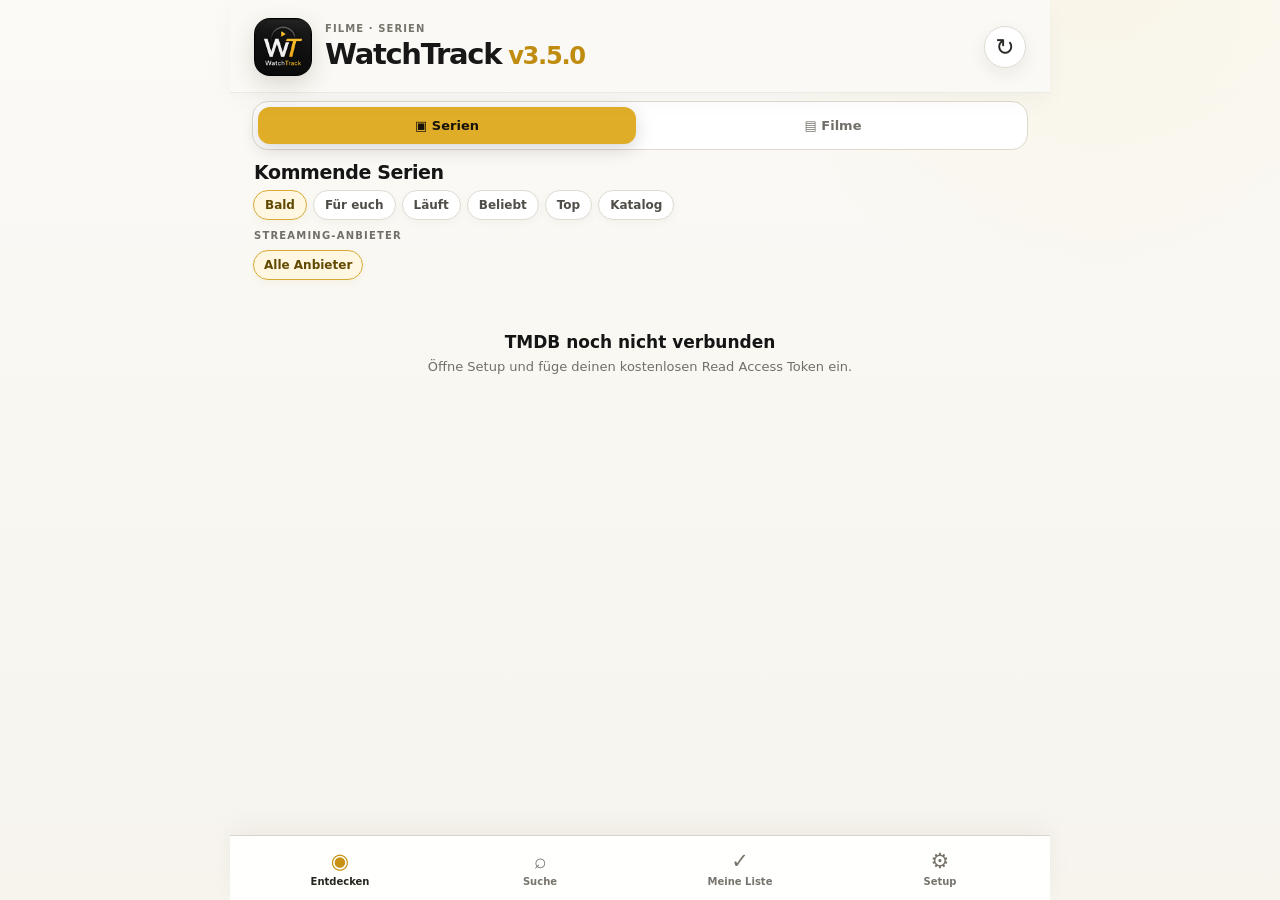
<file: index.html>
<!doctype html>
<html lang="de">
<head>
  <meta charset="utf-8" /><meta name="viewport" content="width=device-width, initial-scale=1, maximum-scale=1, user-scalable=no, viewport-fit=cover" /><meta name="theme-color" content="#090909" /><meta name="apple-mobile-web-app-capable" content="yes" /><meta name="apple-mobile-web-app-status-bar-style" content="black-translucent" /><meta name="apple-mobile-web-app-title" content="WatchTrack" /><meta name="format-detection" content="no" /><title>WatchTrack v3.5.0</title>
  <link rel="manifest" href="manifest.webmanifest?v=350-20260928" /><link rel="apple-touch-icon" href="icons/icon-180.png" /><link rel="stylesheet" href="styles.css" /><link rel="stylesheet" href="features.css" /><link rel="stylesheet" href="custom.css" /><link rel="stylesheet" href="v24.css" /><link rel="stylesheet" href="sync.css" /><link rel="stylesheet" href="notifications.css" /><link rel="stylesheet" href="next-up.css" /><link rel="stylesheet" href="preference.css" /><link rel="stylesheet" href="theme-logo.css" /><link rel="stylesheet" href="theme-mode.css?v=350-20260928" /><link rel="stylesheet" href="recommendation-feedback.css" /><link rel="stylesheet" href="dashboard-v34.css?v=350-20260928" />
  <script>try{const m=localStorage.getItem('wt_theme_mode')||'system';const d=m==='system'?matchMedia('(prefers-color-scheme: dark)').matches:m==='dark';document.documentElement.dataset.theme=d?'dark':'light';document.documentElement.dataset.themeMode=m;}catch{}</script>
<style id="wt-tidy-3414">
/* quieter, more compact main UI */
.section-head{margin-top:12px;margin-bottom:9px}.section-head h2,.settings-card h2{font-size:20px}
.chip-row{padding-bottom:10px}.chip{padding:7px 10px}
.settings-card{margin-bottom:10px}
.library-stats{margin-bottom:10px}
#view-discover>.media-switch{margin-bottom:8px}
.sport-hero{margin-bottom:10px}
.sport-tabs{margin-bottom:10px}
.sport-list{gap:8px}
</style><style id="wt-discover-tidy-3417">
/* v3.5.0: Entdecken ruhiger und kompakter */
#view-discover{padding-top:4px}
#view-discover .discover-head{margin:8px 2px 7px}
#view-discover .discover-head p{display:none}
#view-discover .discover-head h2{font-size:19px;margin:0}
#view-discover #categoryChips{gap:6px;padding:0 1px 10px}
#view-discover #categoryChips .chip{padding:7px 11px;font-size:12px}
#view-discover .card-grid{gap:9px}
#view-discover .load-more{margin-top:10px}
.wt-section-switch{margin-bottom:11px}
</style></head><body><div class="app-shell"><header class="topbar"><div><div class="eyebrow">FILME · SERIEN</div><h1>WatchTrack <small class="version-tag">v3.5.0</small></h1></div><button id="refreshBtn" class="icon-btn" aria-label="Aktualisieren">↻</button></header><main id="main">
<section id="view-discover" class="view active"><div class="segmented media-switch" role="tablist"><button class="seg" data-discover-type="movie">Filme</button><button class="seg active" data-discover-type="tv">Serien</button></div><div class="section-head discover-head"><div><h2 id="discoverTitle">Kommende Serien</h2><p id="discoverHint">Neue Serien mit angekündigtem Start · Region Deutschland</p></div></div><div id="categoryChips" class="chip-row"></div><div id="discoverContent" class="card-grid"></div><button id="loadMoreBtn" class="secondary load-more" hidden>Mehr laden</button></section>
<section id="view-search" class="view"><div class="search-wrap"><input id="searchInput" type="search" placeholder="Film oder Serie suchen …" autocomplete="off" enterkeyhint="search" /><button id="searchBtn" class="primary small">Suchen</button></div><div class="section-head compact-head"><div><h2>Gesamten Katalog durchsuchen</h2><p>Filme und Serien aus der TMDB-Datenbank.</p></div></div><div id="searchResults" class="card-grid"></div><button id="searchMoreBtn" class="secondary load-more" hidden>Mehr Treffer</button></section>
<section id="view-library" class="view"><div class="library-stats"><div class="stat"><strong id="statWatching">0</strong><span>Schaue ich</span></div><div class="stat"><strong id="statCompleted">0</strong><span>Gesehen</span></div><div class="stat"><strong id="statWatchlist">0</strong><span>Will ich sehen</span></div></div><div class="segmented"><button class="seg active" data-libfilter="all">Alle</button><button class="seg" data-libfilter="watching">Schaue ich</button><button class="seg" data-libfilter="completed">Gesehen</button><button class="seg" data-libfilter="watchlist">Will ich sehen</button></div><div id="libraryContent" class="library-list"></div></section>
<section id="view-settings" class="view"><div class="settings-card connection-card"><div class="settings-title-row"><div><h2>TMDB verbinden</h2><p>Damit WatchTrack aktuelle Filme, Serien, Staffeln und Folgen abrufen kann.</p></div><span id="connectionDot" class="connection-dot"></span></div><label for="tokenInput">API Read Access Token</label><textarea id="tokenInput" rows="3" spellcheck="false" autocapitalize="off" autocomplete="off"></textarea><div class="row gap wrap"><button id="saveTokenBtn" class="primary">Speichern & testen</button><button id="clearTokenBtn" class="secondary">Entfernen</button></div><div id="tokenStatus" class="status"></div><a class="text-link" href="https://www.themoviedb.org/settings/api" target="_blank" rel="noreferrer">TMDB API-Einstellungen öffnen ↗</a></div><div class="settings-card"><h2>Region & Sprache</h2><label for="regionSelect">Region</label><select id="regionSelect"><option value="DE">Deutschland</option><option value="AT">Österreich</option><option value="CH">Schweiz</option></select>
</div><div class="settings-card"><h2>Lokale Daten</h2><div class="row gap wrap settings-actions"><button id="exportBtn" class="secondary">Backup exportieren</button><label class="secondary file-label">Backup importieren<input id="importInput" type="file" accept="application/json" hidden /></label><button id="resetBtn" class="danger">Watch-Daten löschen</button></div></div><div class="settings-card"><h2>Datenschutz & Quelle</h2><p>Gemeinsame Watch-Daten werden bei aktivierter Synchronisierung in eurer D1-Datenbank gespeichert und automatisch gesichert.</p><p class="tmdb-note">This product uses the TMDB API but is not endorsed or certified by TMDB.</p></div></section>
</main><nav class="bottom-nav"><button class="nav-btn active" data-view="discover"><span>◉</span><small>Entdecken</small></button><button class="nav-btn" data-view="search"><span>⌕</span><small>Suche</small></button><button class="nav-btn" data-view="library"><span>✓</span><small>Meine Liste</small></button><button class="nav-btn" data-view="settings"><span>⚙</span><small>Setup</small></button></nav></div><dialog id="detailDialog"><div id="detailContent"></div><button id="closeDialogBtn" class="dialog-close">×</button></dialog><div id="toast" class="toast" role="status"></div>
<script src="app.js"></script><script src="features.js"></script><script src="custom.js"></script><script src="v24.js"></script><script src="sync.js"></script><script src="series-first.js"></script><script src="stable-progress.js"></script><script src="notifications.js"></script><script src="next-up.js"></script><script src="recommendations.js"></script><script src="upcoming-library.js"></script><script src="v3.js"></script><script src="theme-mode.js?v=350-20260928"></script><script src="ui-polish.js"></script><script src="dashboard-v34.js?v=350-20260928"></script><script>
const WT_VERSION='3.5.0';
async function wtCheckForUpdate(){
 try{
  const r=await fetch('/version.json?ts='+Date.now(),{cache:'no-store'});
  if(!r.ok)return;
  const j=await r.json();
  if(j.version&&j.version!==WT_VERSION){
   const key='wt_version_reload_'+j.version;
   if(!sessionStorage.getItem(key)){
    sessionStorage.setItem(key,'1');
    if('serviceWorker' in navigator){
     const regs=await navigator.serviceWorker.getRegistrations();
     await Promise.all(regs.map(reg=>reg.update().catch(()=>{})));
    }
    location.replace('/?update='+encodeURIComponent(j.version)+'&ts='+Date.now());
   }
  }
 }catch(e){console.warn('Version check failed',e)}
}
if('serviceWorker' in navigator){
 window.addEventListener('load',async()=>{try{
  const reg=await navigator.serviceWorker.register('/sw.js?v=350-20260928',{scope:'/',updateViaCache:'none'});
  await reg.update();
 }catch(e){console.warn('SW update failed',e)}
 wtCheckForUpdate();
 setTimeout(wtCheckForUpdate,4000);
 });
 document.addEventListener('visibilitychange',()=>{if(document.visibilityState==='visible')wtCheckForUpdate()});
 navigator.serviceWorker.addEventListener('controllerchange',()=>{if(!sessionStorage.getItem('wt_sw_reloaded_350')){sessionStorage.setItem('wt_sw_reloaded_350','1');location.reload();}});
}else{
 window.addEventListener('load',wtCheckForUpdate);
 document.addEventListener('visibilitychange',()=>{if(document.visibilityState==='visible')wtCheckForUpdate()});
}
</script></body></html>
</file>
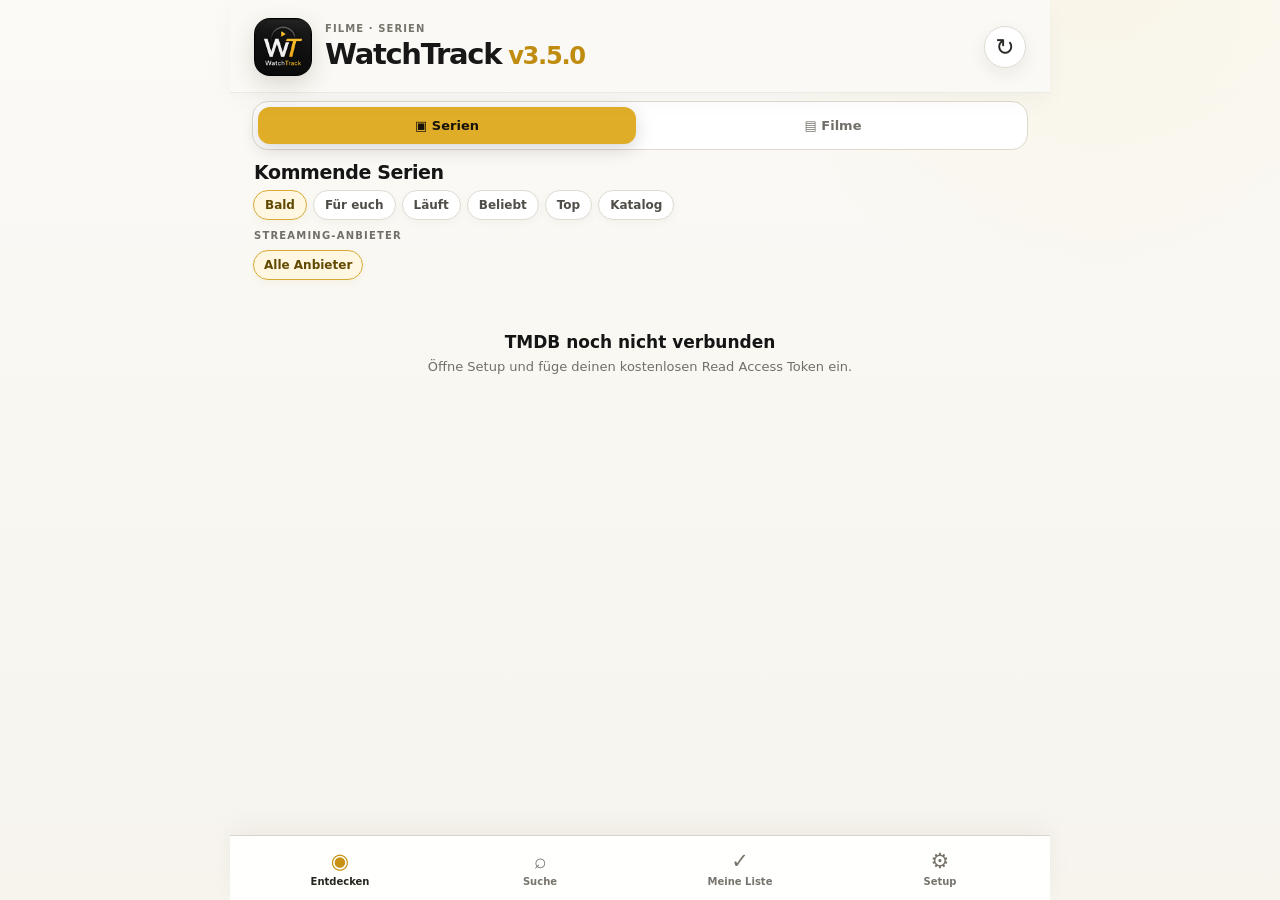
<file: app-v33.html>
<!doctype html>
<html lang="de"><head><meta charset="utf-8"><meta name="viewport" content="width=device-width,initial-scale=1"><meta http-equiv="Cache-Control" content="no-cache, no-store, must-revalidate"><title>WatchTrack v3.4.4</title><script>location.replace('/?release=344-20260918');</script></head><body><a href="/?release=344-20260918">WatchTrack v3.4.4 öffnen</a></body></html>
</file>
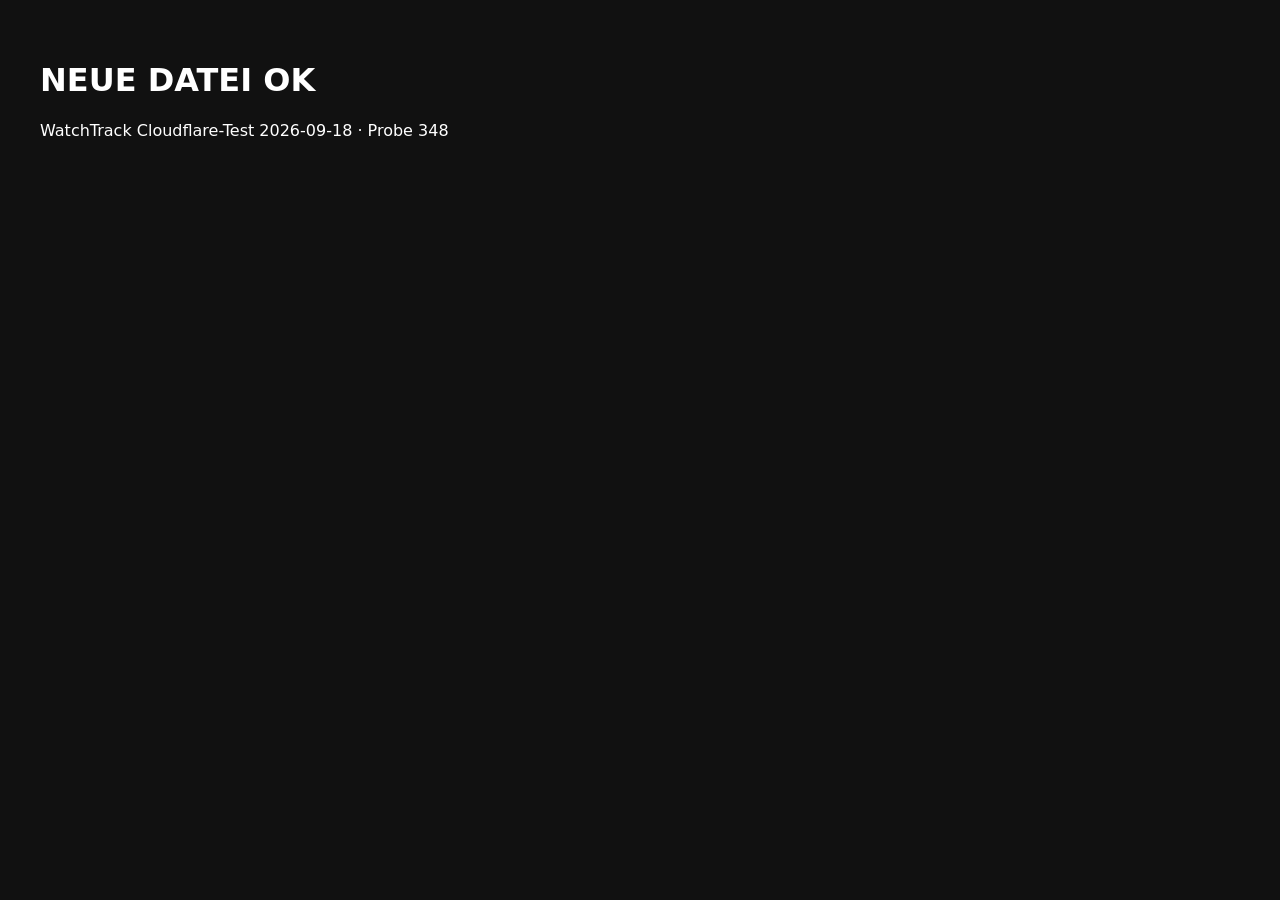
<file: cloudflare-probe-20260918-348.html>
<!doctype html><html lang="de"><head><meta charset="utf-8"><meta name="viewport" content="width=device-width,initial-scale=1"><title>WatchTrack Cloudflare Probe</title></head><body style="font-family:system-ui;background:#111;color:#fff;padding:32px"><h1>NEUE DATEI OK</h1><p>WatchTrack Cloudflare-Test 2026-09-18 · Probe 348</p></body></html>
</file>
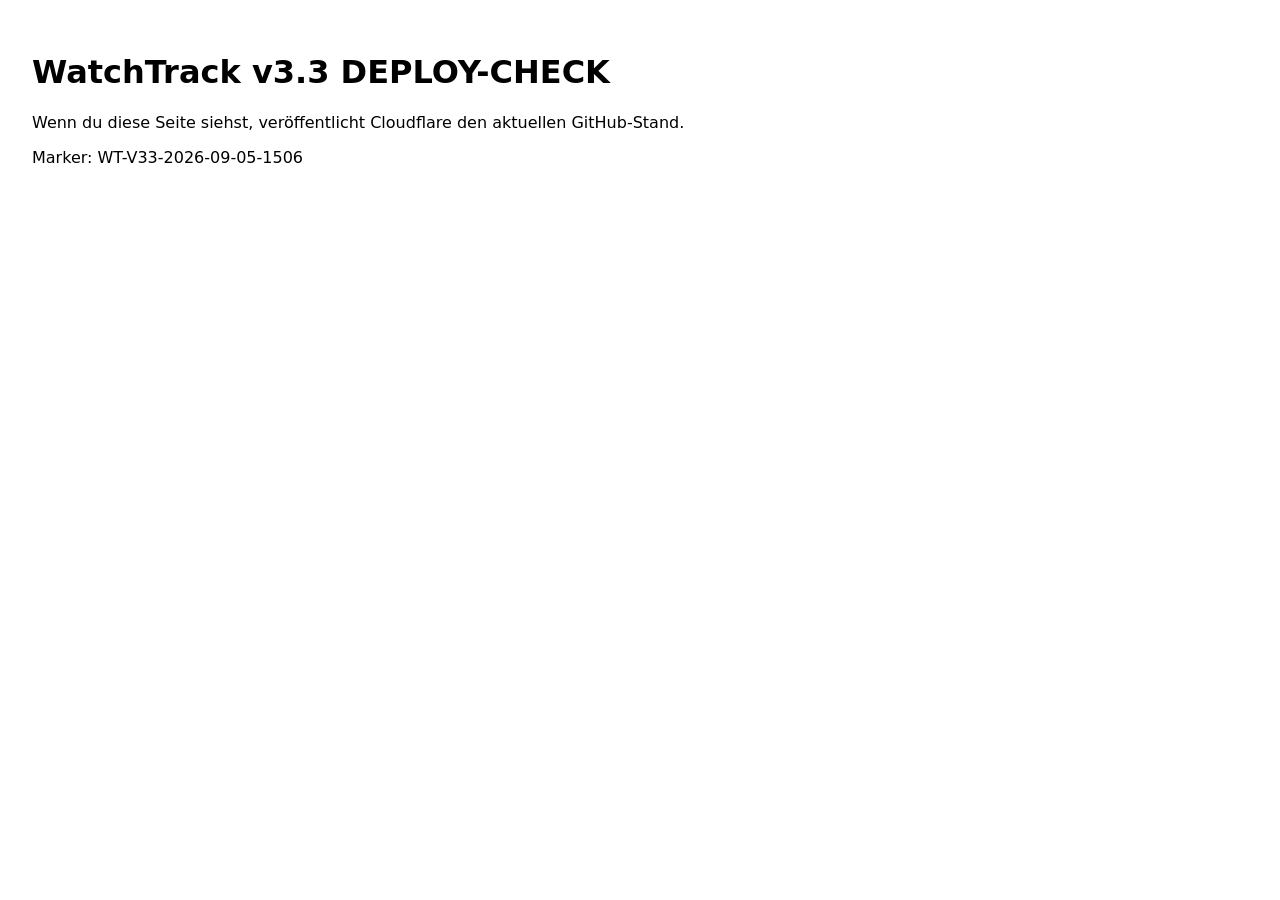
<file: v33-deploy-check.html>
<!doctype html><html lang="de"><head><meta charset="utf-8"><meta name="viewport" content="width=device-width,initial-scale=1"><title>WatchTrack Deploy Check</title></head><body style="font-family:system-ui;padding:24px"><h1>WatchTrack v3.3 DEPLOY-CHECK</h1><p>Wenn du diese Seite siehst, veröffentlicht Cloudflare den aktuellen GitHub-Stand.</p><p>Marker: WT-V33-2026-09-05-1506</p></body></html>
</file>
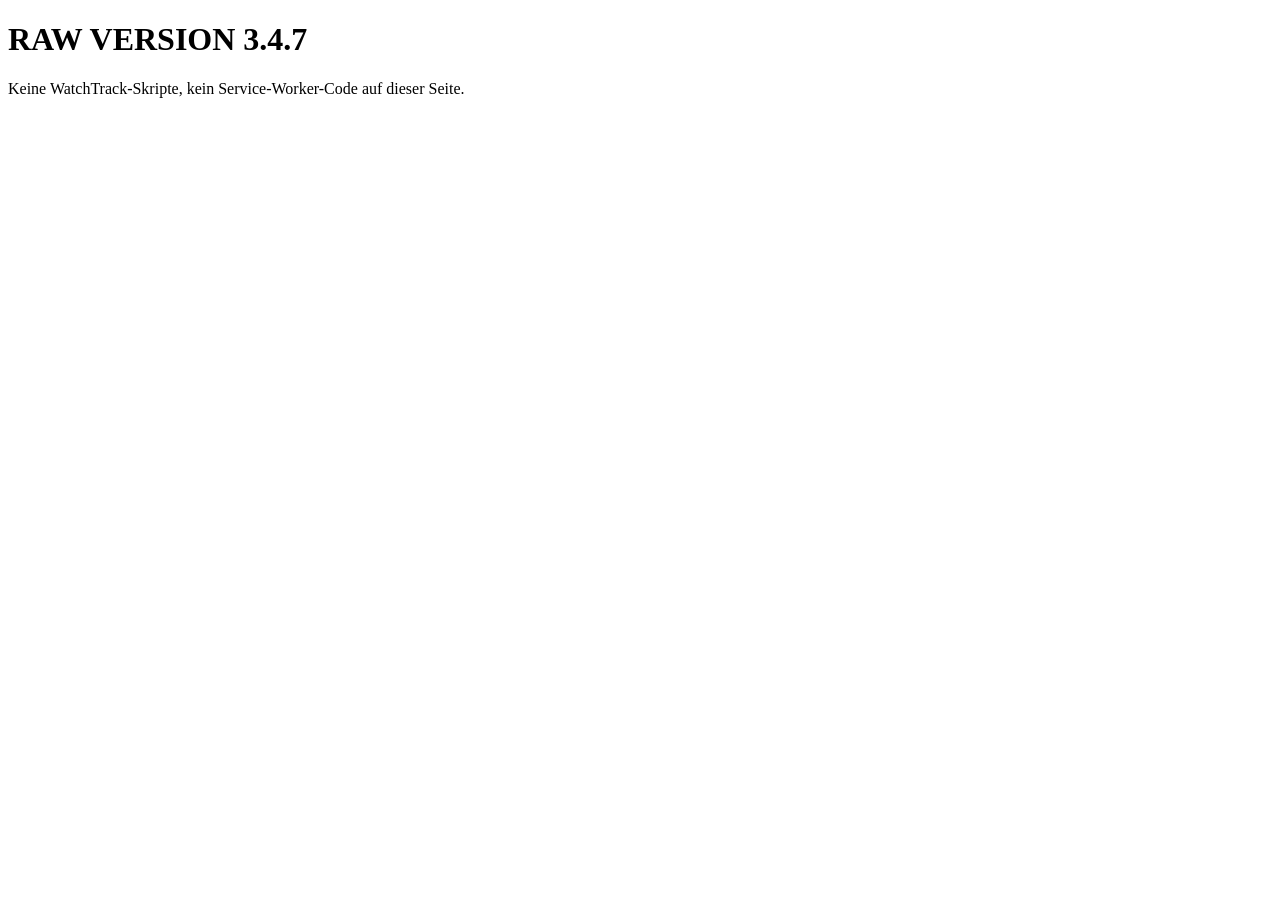
<file: version-raw-347.html>
<!doctype html><html><head><meta charset="utf-8"><meta name="viewport" content="width=device-width,initial-scale=1"><title>RAW 3.4.7</title></head><body><h1>RAW VERSION 3.4.7</h1><p>Keine WatchTrack-Skripte, kein Service-Worker-Code auf dieser Seite.</p></body></html>
</file>
<file: styles.css>
:root{
  color-scheme:dark;
  --bg:#090a10;--panel:#12141d;--panel2:#191c27;--panel3:#202432;--line:#292d3d;
  --text:#f7f8fc;--muted:#979dac;--accent:#7567ff;--accent2:#24d3bb;--danger:#ff5d76;--good:#43df9f;
  --safe-top:env(safe-area-inset-top);--safe-bottom:env(safe-area-inset-bottom);
}
*{box-sizing:border-box}
html,body{margin:0;background:var(--bg);color:var(--text);font-family:-apple-system,BlinkMacSystemFont,"SF Pro Display","SF Pro Text",Inter,system-ui,sans-serif;-webkit-tap-highlight-color:transparent}
body{min-height:100vh;background:radial-gradient(circle at 90% -10%,rgba(117,103,255,.18),transparent 32%),var(--bg)}
button,input,textarea,select{font:inherit}button{cursor:pointer}a{color:#b8b0ff}.app-shell{max-width:820px;margin:0 auto;min-height:100vh;padding-bottom:calc(96px + var(--safe-bottom))}
.topbar{padding:calc(18px + var(--safe-top)) 18px 12px;display:flex;align-items:flex-end;justify-content:space-between;position:sticky;top:0;background:linear-gradient(var(--bg) 72%,transparent);z-index:8}.eyebrow{font-size:10px;letter-spacing:.16em;color:var(--muted);font-weight:800}.topbar h1{margin:3px 0 0;font-size:29px;letter-spacing:-.04em}.icon-btn{width:42px;height:42px;border:1px solid var(--line);border-radius:50%;background:rgba(18,20,29,.88);color:var(--text);font-size:23px;backdrop-filter:blur(12px)}
.view{display:none;padding:8px 16px 28px}.view.active{display:block}.section-head{display:flex;justify-content:space-between;align-items:end;margin:18px 2px 12px}.section-head h2,.settings-card h2{margin:0 0 5px;font-size:22px;letter-spacing:-.02em}.section-head p,.settings-card p{margin:0;color:var(--muted);line-height:1.45;font-size:14px}.discover-head{margin-bottom:10px}.compact-head{margin-top:8px}.compact-head h2{font-size:18px}
.segmented{display:flex;background:var(--panel);padding:4px;border:1px solid var(--line);border-radius:14px;gap:3px;overflow:auto}.seg{flex:1;min-width:max-content;border:0;border-radius:10px;padding:9px 12px;background:transparent;color:var(--muted);font-size:13px;font-weight:700}.seg.active{background:var(--panel3);color:var(--text);box-shadow:0 1px 10px rgba(0,0,0,.28)}.media-switch{margin-bottom:4px}
.chip-row{display:flex;gap:8px;overflow:auto;padding:2px 1px 14px;scrollbar-width:none}.chip-row::-webkit-scrollbar{display:none}.chip{border:1px solid var(--line);background:var(--panel);color:var(--muted);padding:8px 12px;border-radius:999px;font-size:12px;font-weight:750;white-space:nowrap}.chip.active{background:#27243f;border-color:#5c52bb;color:#ddd9ff}
.card-grid{display:grid;grid-template-columns:repeat(2,minmax(0,1fr));gap:12px}.media-card{border:1px solid var(--line);border-radius:18px;overflow:hidden;background:var(--panel);min-width:0;position:relative;box-shadow:0 12px 32px rgba(0,0,0,.12)}.poster-wrap{position:relative}.poster{aspect-ratio:2/3;width:100%;display:block;object-fit:cover;background:linear-gradient(145deg,#252938,#13151d)}.poster-fallback{aspect-ratio:2/3;display:grid;place-items:center;color:var(--muted);font-size:32px}.media-info{padding:10px}.media-title{font-weight:760;line-height:1.2;font-size:14px;white-space:nowrap;overflow:hidden;text-overflow:ellipsis}.media-meta{margin-top:6px;color:var(--muted);font-size:11px;display:flex;justify-content:space-between;gap:6px}.badge{position:absolute;top:8px;padding:5px 8px;border-radius:999px;background:rgba(8,9,14,.82);backdrop-filter:blur(12px);font-size:10px;font-weight:800}.release-badge{left:8px}.library-badge{right:8px;background:rgba(67,223,159,.92);color:#06140f}.rating-badge{position:absolute;bottom:8px;right:8px;background:rgba(8,9,14,.82);backdrop-filter:blur(12px);border-radius:999px;padding:5px 7px;font-size:10px;font-weight:800;color:#ffe28a}
.search-wrap{display:flex;gap:8px;position:sticky;top:87px;z-index:6;padding:8px 0 14px;background:linear-gradient(var(--bg) 80%,transparent)}input[type=search],textarea,select{width:100%;background:var(--panel);border:1px solid var(--line);border-radius:14px;color:var(--text);padding:12px 13px;outline:none}select{appearance:auto}.search-wrap input:focus,textarea:focus,select:focus{border-color:#685ddb;box-shadow:0 0 0 3px rgba(117,103,255,.12)}
.primary,.secondary,.danger,.trailer-btn{border-radius:12px;padding:11px 14px;font-weight:750;border:1px solid transparent;text-decoration:none;display:inline-flex;align-items:center;justify-content:center}.primary{background:var(--accent);color:white}.primary.small{padding:10px 15px}.secondary{background:var(--panel2);color:var(--text);border-color:var(--line)}.danger{background:rgba(255,93,118,.11);color:#ff92a4;border-color:rgba(255,93,118,.28)}.load-more{display:flex;width:100%;margin-top:14px}.load-more[hidden]{display:none}.trailer-btn{background:#fff;color:#0a0a0d;margin:4px 0 18px}
.bottom-nav{position:fixed;left:50%;transform:translateX(-50%);bottom:0;width:min(820px,100%);display:grid;grid-template-columns:repeat(4,1fr);padding:8px 10px calc(8px + var(--safe-bottom));background:rgba(14,16,23,.9);backdrop-filter:blur(26px);border-top:1px solid var(--line);z-index:20}.nav-btn{border:0;background:transparent;color:var(--muted);display:flex;flex-direction:column;align-items:center;gap:3px;padding:5px}.nav-btn span{font-size:21px}.nav-btn small{font-size:10px;font-weight:650}.nav-btn.active{color:white}.nav-btn.active span{color:#afa7ff}
.library-stats{display:grid;grid-template-columns:repeat(3,1fr);gap:8px;margin-bottom:12px}.stat{background:var(--panel);border:1px solid var(--line);border-radius:16px;padding:13px;text-align:center}.stat strong{display:block;font-size:22px}.stat span{display:block;margin-top:2px;font-size:10px;color:var(--muted)}.library-list{display:flex;flex-direction:column;gap:10px;margin-top:13px}.library-row{display:grid;grid-template-columns:64px 1fr auto;gap:11px;align-items:center;background:var(--panel);border:1px solid var(--line);border-radius:16px;padding:8px}.library-row img,.mini-poster{width:64px;height:92px;object-fit:cover;border-radius:10px;background:#242837}.library-copy{min-width:0}.library-row h3{font-size:15px;margin:0 0 5px;white-space:nowrap;overflow:hidden;text-overflow:ellipsis}.library-row p{font-size:11px;color:var(--muted);margin:0 0 3px}.library-row small{color:#c5c9d4;font-size:10px;display:block;margin-bottom:8px}.progress{height:6px;background:#292d3c;border-radius:999px;overflow:hidden}.progress>span{display:block;height:100%;background:linear-gradient(90deg,var(--accent),var(--accent2))}.row-actions{display:flex;flex-direction:column;gap:7px}.tiny{padding:7px 8px;border-radius:9px;border:1px solid var(--line);background:var(--panel2);color:var(--text);font-size:11px}
.settings-card{background:var(--panel);border:1px solid var(--line);border-radius:18px;padding:16px;margin-bottom:12px}.settings-card label:not(.file-label){display:block;font-size:12px;color:var(--muted);margin:15px 0 7px}.settings-title-row{display:flex;justify-content:space-between;gap:14px}.connection-dot{width:13px;height:13px;border-radius:50%;background:#555a68;box-shadow:0 0 0 5px rgba(85,90,104,.12);flex:0 0 auto;margin-top:7px}.connection-dot.ok{background:var(--good);box-shadow:0 0 0 5px rgba(67,223,159,.11)}.connection-dot.bad{background:var(--danger);box-shadow:0 0 0 5px rgba(255,93,118,.1)}.row{display:flex;align-items:center}.gap{gap:8px}.wrap{flex-wrap:wrap}.settings-actions{margin-top:14px}.status{font-size:12px;margin-top:10px;color:var(--muted)}.status.ok{color:var(--good)}.status.bad{color:#ff92a4}.help-text,.tmdb-note{margin-top:13px!important;font-size:12px!important}.file-label{display:inline-flex;align-items:center;justify-content:center;cursor:pointer}.text-link{display:inline-block;margin-top:10px;font-size:13px;text-decoration:none}.settings-card code{font-size:12px;color:#d5d1ff}
.empty{padding:42px 16px;text-align:center;color:var(--muted);grid-column:1/-1;display:flex;flex-direction:column;align-items:center;gap:6px}.empty strong{color:var(--text);font-size:17px}.empty span{font-size:13px;line-height:1.45}.spinner{width:24px;height:24px;border:2px solid #343849;border-top-color:#aaa3ff;border-radius:50%;animation:spin .8s linear infinite;margin-bottom:5px}@keyframes spin{to{transform:rotate(360deg)}}
#detailDialog{width:min(760px,100%);height:min(90vh,940px);margin:auto 0 0;max-width:none;border:1px solid var(--line);border-radius:25px 25px 0 0;background:var(--bg);color:var(--text);padding:0;overflow:hidden}#detailDialog::backdrop{background:rgba(0,0,0,.7);backdrop-filter:blur(4px)}#detailContent{height:100%;overflow:auto}.dialog-close{position:absolute;right:12px;top:12px;width:38px;height:38px;border-radius:50%;border:1px solid rgba(255,255,255,.18);background:rgba(0,0,0,.58);color:white;font-size:25px;z-index:3}.hero{position:relative;min-height:285px;background:#161923}.hero-backdrop{width:100%;height:310px;object-fit:cover;opacity:.64}.hero-gradient{position:absolute;inset:0;background:linear-gradient(to bottom,rgba(9,10,16,.03) 30%,rgba(9,10,16,.5) 62%,var(--bg) 100%)}.hero-content{position:absolute;left:18px;right:18px;bottom:12px;display:flex;gap:14px;align-items:end}.detail-poster{width:96px;height:144px;box-shadow:0 10px 30px rgba(0,0,0,.4)}.hero-copy{min-width:0;padding-bottom:2px}.type-kicker{font-size:10px;color:#c4bdff;letter-spacing:.15em;font-weight:800;margin-bottom:4px}.hero-content h2{margin:0 0 7px;font-size:24px;line-height:1.05;letter-spacing:-.03em}.hero-content p{margin:0;color:#d7d9e2;font-size:12px;line-height:1.4}.detail-body{padding:14px 18px 34px}.detail-actions{display:flex;gap:8px;flex-wrap:wrap;margin-bottom:16px}.facts{display:flex;gap:7px;flex-wrap:wrap;margin:0 0 13px}.facts span{font-size:11px;color:#c1c6d2;background:var(--panel);border:1px solid var(--line);padding:6px 8px;border-radius:999px}.tagline{font-style:italic;color:#dcdde4;margin:8px 0}.overview{color:#c9ced8;line-height:1.58;font-size:14px}.next-episode{background:linear-gradient(135deg,rgba(117,103,255,.16),rgba(36,211,187,.08));border:1px solid #393858;border-radius:15px;padding:12px;margin-bottom:14px;display:flex;flex-direction:column;gap:3px}.next-episode span{font-size:10px;text-transform:uppercase;letter-spacing:.12em;color:#aaa3ff;font-weight:800}.next-episode strong{font-size:14px}.next-episode small{color:var(--muted)}.info-block{border-top:1px solid var(--line);padding-top:17px;margin-top:4px;margin-bottom:18px}.info-block h3{margin:0 0 12px;font-size:16px}.muted{color:var(--muted);font-size:13px}.provider-group{display:grid;grid-template-columns:70px 1fr;gap:10px;align-items:start;margin:10px 0}.provider-group>span{font-size:11px;color:var(--muted);padding-top:7px}.provider-logos{display:flex;gap:8px;flex-wrap:wrap}.provider{width:52px;display:flex;flex-direction:column;align-items:center;gap:4px}.provider img{width:38px;height:38px;border-radius:9px;object-fit:cover}.provider small{width:100%;font-size:8px;color:#b9bdc8;text-align:center;white-space:nowrap;overflow:hidden;text-overflow:ellipsis}.provider-link{margin-top:5px}.provider-attribution{font-size:10px!important;color:var(--muted)!important;margin-top:12px!important}.provider-attribution a{color:#c7c2ff}.block-title-row{display:flex;align-items:center;justify-content:space-between}.block-title-row>span{font-size:11px;color:var(--muted)}.season{background:var(--panel);border:1px solid var(--line);border-radius:16px;margin:10px 0;overflow:hidden}.season-head{display:flex;justify-content:space-between;align-items:center;padding:13px 14px;gap:10px}.season-head h3{margin:0 0 3px;font-size:14px}.season-head small{color:var(--muted);font-size:10px}.season-buttons{display:flex;gap:5px;align-items:center}.season-toggle,.season-all{border:0;background:transparent;color:#b8b0ff;font-size:11px;padding:7px}.season-all{color:#8ee8c2}.episodes{border-top:1px solid var(--line)}.episode{display:grid;grid-template-columns:38px 1fr auto;gap:9px;align-items:center;padding:10px 12px;border-bottom:1px solid rgba(255,255,255,.05)}.episode:last-child{border-bottom:0}.episode-num{color:var(--muted);font-size:11px}.episode-copy{min-width:0}.episode-copy strong{font-size:12px;display:block;white-space:nowrap;overflow:hidden;text-overflow:ellipsis}.episode-copy small{font-size:9px;color:var(--muted);margin-top:3px;display:block}.check-btn{width:30px;height:30px;border-radius:50%;border:1px solid var(--line);background:transparent;color:var(--muted)}.check-btn.done{background:var(--good);color:#06130c;border-color:transparent}.episode-loading{padding:18px;text-align:center;color:var(--muted);font-size:12px}.toast{position:fixed;left:50%;bottom:calc(98px + var(--safe-bottom));transform:translate(-50%,20px);background:#222634;border:1px solid var(--line);padding:10px 14px;border-radius:999px;opacity:0;pointer-events:none;transition:.2s;z-index:40;font-size:12px;white-space:nowrap}.toast.show{opacity:1;transform:translate(-50%,0)}
@media(min-width:600px){.card-grid{grid-template-columns:repeat(4,minmax(0,1fr))}.view{padding-left:22px;padding-right:22px}.topbar{padding-left:24px;padding-right:24px}}
@media(max-width:380px){.detail-actions .primary,.detail-actions .secondary,.detail-actions .danger{padding:10px 11px;font-size:12px}.season-buttons{flex-direction:column;gap:0}.provider-group{grid-template-columns:58px 1fr}}
</file>
<file: features.css>
.version-badge{font-size:.38em;font-weight:800;vertical-align:middle;opacity:.62;letter-spacing:0;margin-left:3px}.filter-label{font-size:10px;text-transform:uppercase;letter-spacing:.12em;color:var(--muted);font-weight:800;margin:0 2px 7px}.provider-filter-row{padding-bottom:13px}.provider-chip{display:inline-flex;align-items:center;gap:6px}.provider-chip img{width:18px;height:18px;border-radius:5px}.card-providers{display:flex;gap:4px;flex-wrap:wrap;margin-top:7px}.card-providers span{font-size:8px;line-height:1;background:#242837;color:#c8cbd5;border:1px solid #34394a;padding:4px 5px;border-radius:999px;max-width:100%;white-space:nowrap;overflow:hidden;text-overflow:ellipsis}.calendar-list{display:flex;flex-direction:column;gap:20px}.calendar-day{min-width:0}.calendar-date{display:flex;align-items:center;justify-content:space-between;margin:0 2px 9px;padding-bottom:7px;border-bottom:1px solid var(--line)}.calendar-date strong{font-size:14px}.calendar-date span{font-size:10px;color:var(--muted)}.library-groups{display:flex;flex-direction:column;gap:22px;margin-top:16px}.library-group{min-width:0}.library-group-head{display:flex;align-items:center;justify-content:space-between;margin:0 2px 9px}.library-group-head h2{font-size:18px;margin:0}.library-group-head span{min-width:25px;height:25px;border-radius:999px;background:var(--panel2);border:1px solid var(--line);display:grid;place-items:center;font-size:11px;color:var(--muted)}.library-group .library-list{margin-top:0}.library-empty{background:var(--panel);border:1px dashed var(--line);border-radius:14px;padding:18px;text-align:center;color:var(--muted);font-size:12px}.upcoming-note{color:#b8b0ff!important}.release-list{display:flex;flex-direction:column;gap:7px}.release-list>div{display:flex;justify-content:space-between;gap:16px;background:var(--panel);border:1px solid var(--line);border-radius:11px;padding:9px 10px}.release-list span{font-size:12px;color:var(--muted)}.release-list strong{font-size:12px;text-align:right}
</file>
<file: custom.css>
.manual-add-wrap{display:flex;justify-content:flex-end;margin:12px 0 16px}.manual-dialog{width:min(92vw,520px);border:1px solid rgba(255,255,255,.12);border-radius:18px;background:#11131b;color:inherit;padding:0}.manual-dialog::backdrop{background:rgba(0,0,0,.72);backdrop-filter:blur(4px)}.manual-dialog form{padding:20px;display:grid;gap:10px}.manual-dialog-head{display:flex;justify-content:space-between;gap:16px;align-items:flex-start;margin-bottom:4px}.manual-dialog-head h2{margin:0}.manual-dialog-head p{margin:5px 0 0;color:var(--muted,#9aa0ad);font-size:.9rem}.manual-dialog label{font-size:.85rem;color:var(--muted,#9aa0ad);margin-top:4px}.manual-dialog input,.manual-dialog select,.manual-status-select{width:100%;box-sizing:border-box;border:1px solid rgba(255,255,255,.12);border-radius:12px;background:#0b0d13;color:inherit;padding:12px;font:inherit}.manual-actions{display:flex;justify-content:flex-end;gap:10px;margin-top:10px}.manual-poster{display:grid;place-items:center;font-size:1.5rem}.manual-badge{font-size:.62rem;font-weight:700;letter-spacing:.03em;text-transform:uppercase;color:var(--muted,#9aa0ad);border:1px solid rgba(255,255,255,.13);border-radius:999px;padding:3px 7px;vertical-align:middle;white-space:nowrap}.manual-status-select{max-width:190px;margin-top:8px;padding:7px 9px;font-size:.78rem}.manual-library-row{cursor:default}.manual-library-row .progress{display:none}
</file>
<file: v24.css>
.library-type-switch{margin:0 0 12px}.library-add-row{display:flex;justify-content:flex-end;margin:0 0 14px}.library-single-type{display:grid;gap:10px}.series-option-hint{display:grid;gap:4px;margin-top:6px;padding:11px 12px;border:1px solid rgba(255,255,255,.1);border-radius:12px;background:rgba(255,255,255,.035);font-size:.86rem}.series-option-hint span{color:var(--muted,#9aa0ad)}.manual-episodes{margin-top:12px;border:1px solid rgba(255,255,255,.1);border-radius:12px;background:rgba(255,255,255,.025);overflow:hidden}.manual-episodes summary{cursor:pointer;padding:10px 12px;font-weight:700;font-size:.86rem}.manual-episode-tools{padding:0 12px 10px}.manual-season{border-top:1px solid rgba(255,255,255,.08);padding:10px 12px}.manual-season-head{display:flex;align-items:center;justify-content:space-between;gap:10px;margin-bottom:8px}.tiny-action{padding:6px 9px;font-size:.76rem}.manual-episode-list{display:grid;gap:6px}.manual-episode{display:grid;grid-template-columns:auto 1fr auto;align-items:center;gap:8px;padding:8px 9px;border-radius:10px;background:rgba(255,255,255,.035);font-size:.86rem}.manual-episode.watched span{text-decoration:line-through;opacity:.6}.manual-episode input{width:18px;height:18px}.library-empty.compact{padding:8px 0;font-size:.82rem}.wt24-dialog input,.wt24-dialog select{width:100%;box-sizing:border-box;border:1px solid rgba(255,255,255,.12);border-radius:12px;background:#0b0d13;color:inherit;padding:12px;font:inherit}@media(max-width:520px){.library-add-row .primary{width:100%}.manual-season-head{align-items:flex-start}.manual-episode{grid-template-columns:auto 1fr auto}}
</file>
<file: sync.css>
.family-sync-card{border-color:rgba(124,92,255,.28)}.family-sync-card .status{min-height:1.2em;margin:10px 0 14px}.family-sync-card .status[data-kind="ok"]{color:#8fe388}.family-sync-card .status[data-kind="busy"]{color:#c7b7ff}.family-sync-card .status[data-kind="error"]{color:#ff8d8d}.family-key-label{display:block;margin:8px 0 7px;color:var(--muted,#9aa0ad);font-size:.86rem}.family-key-row{display:grid;grid-template-columns:minmax(0,1fr) auto;gap:10px;align-items:center;margin-bottom:12px}.family-key-input{width:100%;min-width:0;box-sizing:border-box;border:1px solid rgba(255,255,255,.12);border-radius:12px;background:#0b0d13;color:inherit;padding:12px;font:inherit;font-family:ui-monospace,SFMono-Regular,Menlo,monospace}.family-sync-actions{margin-top:4px}@media(max-width:560px){.family-key-row{grid-template-columns:1fr}.family-key-row .secondary{width:100%}}
</file>
<file: notifications.css>
.push-card{border-color:rgba(124,92,255,.28)}.push-card .status{min-height:1.2em;margin:10px 0 14px}.push-card .status[data-kind="ok"]{color:#8fe388}.push-card .status[data-kind="busy"]{color:#c7b7ff}.push-card .status[data-kind="error"]{color:#ff8d8d}.push-card .status[data-kind="warn"]{color:#ffd48a}
</file>
<file: next-up.css>
.next-up{margin:18px 0 22px}.next-up-head{display:flex;justify-content:space-between;align-items:end;margin-bottom:10px}.next-up-head h2{margin:0;font-size:1.2rem}.next-up-head p{margin:3px 0 0;color:var(--muted,#9ca3af);font-size:.82rem}.next-up-list{display:grid;gap:9px}.next-up-row{display:grid;grid-template-columns:52px 1fr auto;gap:11px;align-items:center;padding:9px;border:1px solid rgba(255,255,255,.09);border-radius:14px;background:rgba(255,255,255,.035)}.next-up-row img,.next-up-poster{width:52px;height:70px;object-fit:cover;border-radius:9px;background:rgba(255,255,255,.07);display:grid;place-items:center}.next-up-copy{min-width:0;display:grid;gap:2px}.next-up-copy strong{white-space:nowrap;overflow:hidden;text-overflow:ellipsis}.next-up-copy span{font-size:.85rem}.next-up-copy small{color:var(--muted,#9ca3af)}@media(max-width:520px){.next-up-row{grid-template-columns:46px 1fr}.next-up-row img,.next-up-poster{width:46px;height:64px}.next-up-row button{grid-column:2;width:max-content;margin-top:4px}}
</file>
<file: preference.css>
.preference-strip{display:flex;align-items:center;justify-content:space-between;gap:10px;margin:8px 0 14px;padding:7px 9px;border:1px solid rgba(255,255,255,.08);border-radius:12px;background:rgba(255,255,255,.025)}.preference-label,.preference-hint{font-size:.76rem;color:var(--muted,#9ca3af)}.preference-buttons{display:flex;gap:6px;flex-wrap:wrap;justify-content:flex-end}.preference-btn{display:inline-flex;align-items:center;gap:5px;min-height:32px;padding:5px 8px;border-radius:10px;border:1px solid rgba(255,255,255,.09);background:transparent;color:inherit;font:inherit;font-size:.78rem;opacity:.72}.preference-btn:hover{opacity:1}.preference-btn.selected{opacity:1;border-color:rgba(255,255,255,.35);background:rgba(255,255,255,.10);box-shadow:inset 0 0 0 1px rgba(255,255,255,.06)}.double-thumb{display:inline-flex;position:relative;width:23px;height:18px;align-items:center}.double-thumb span{position:absolute;line-height:1;font-size:16px}.double-thumb span:first-child{left:0;top:2px;transform:rotate(-4deg)}.double-thumb span:last-child{left:8px;top:0;transform:rotate(4deg)}@media(max-width:520px){.preference-strip{align-items:flex-start;flex-direction:column}.preference-buttons{justify-content:flex-start;width:100%}.preference-btn span:last-child{display:none}.preference-btn{min-width:42px;justify-content:center}.double-thumb span:last-child{display:block}}
</file>
<file: theme-logo.css>
:root{
  --bg:#090909;
  --panel:#121212;
  --panel2:#191919;
  --panel3:#222222;
  --line:#303030;
  --text:#f7f4ed;
  --muted:#aaa49a;
  --accent:#d5a62a;
  --accent2:#f0c85a;
  --danger:#d96b6b;
  --good:#c7a33a;
}
html,body{background:var(--bg)}
body{background:radial-gradient(circle at 88% -8%,rgba(213,166,42,.15),transparent 34%),linear-gradient(180deg,#0b0b0b 0%,#090909 100%)}
a,.text-link{color:#e1bd55}.topbar{background:linear-gradient(var(--bg) 72%,transparent)}
.version-tag{color:#d9b24b}.icon-btn{background:rgba(18,18,18,.9);border-color:#34312a}
.segmented{background:#111;border-color:#2c2a25}.seg.active{background:#242018;color:#fff7df;box-shadow:inset 0 0 0 1px rgba(213,166,42,.18),0 1px 10px rgba(0,0,0,.3)}
.chip{background:#121212;border-color:#2d2b27}.chip.active{background:#2a2417;border-color:#8d6d20;color:#ffe7a0}
.primary{background:linear-gradient(180deg,#dfb538,#bd8e19);color:#15110a;border-color:#e5bf4c;text-shadow:0 1px rgba(255,255,255,.15)}
.secondary{background:#181818;color:#f3eee3;border-color:#302d27}.danger{background:rgba(217,107,107,.09);color:#ee9d9d;border-color:rgba(217,107,107,.25)}
.search-wrap input:focus,textarea:focus,select:focus{border-color:#b88c22;box-shadow:0 0 0 3px rgba(213,166,42,.12)}
.nav-btn.active{color:#fff}.nav-btn.active span{color:#dfb538}.bottom-nav{background:rgba(12,12,12,.92);border-top-color:#2c2a25}
.library-badge{background:#d4aa36;color:#15110a}.rating-badge{color:#f0c85a}.progress>span{background:linear-gradient(90deg,#b88919,#f0c85a)}
.connection-dot.ok{background:#d4aa36;box-shadow:0 0 0 5px rgba(213,166,42,.12)}
.spinner{border-color:#36332d;border-top-color:#d9b24b}.type-kicker{color:#dfb538}.next-episode{background:linear-gradient(135deg,rgba(213,166,42,.14),rgba(255,255,255,.025));border-color:#4a3c1f}.next-episode span{color:#dfb538}
.season-toggle,.text-link,.provider-attribution a{color:#dcb64d}.season-all{color:#e4c566}.check-btn.done{background:#d4aa36;color:#15110a}
.trailer-btn{background:#f4efe4;color:#111}.toast{background:#1b1a17}.settings-card,.media-card,.library-row,.season,.stat{box-shadow:0 10px 28px rgba(0,0,0,.16)}
#wtPreference .pref-btn.selected,#wtPreference .pref-btn.is-selected{border-color:#d5a62a!important;background:#2b2415!important;color:#ffe6a0!important;box-shadow:0 0 0 1px rgba(213,166,42,.18) inset}
</file>
<file: theme-mode.css>
:root{--wt-accent:#e0ad28;--wt-accent-strong:#c89112;--wt-accent-soft:rgba(224,173,40,.16)}

/* Header lockup – uses the real installed WatchTrack app icon */
.brand-lockup{display:flex;align-items:center;gap:11px;min-width:0}.brand-lockup .app-brand-icon{width:46px;height:46px;border-radius:13px;display:block;flex:0 0 auto;box-shadow:0 7px 18px rgba(0,0,0,.18)}.brand-lockup>div{min-width:0}.brand-lockup h1{white-space:nowrap}

:root[data-theme='light']{color-scheme:light;--bg:#f8f7f2;--panel:#ffffff;--panel2:#f5f3ed;--panel3:#ece9df;--line:#ded9cc;--text:#151515;--muted:#716f68;--accent:var(--wt-accent);--accent2:#f0c85a;--danger:#c74356;--good:#62b94d}
:root[data-theme='light'] body{background:radial-gradient(circle at 86% -8%,rgba(224,173,40,.08),transparent 26%),linear-gradient(180deg,#fbfaf6 0%,#f6f4ed 100%);color:var(--text)}
:root[data-theme='light'] .topbar{background:rgba(250,249,245,.98);border-bottom:1px solid rgba(218,213,200,.45);box-shadow:0 8px 24px rgba(39,34,23,.035);padding-bottom:16px}
:root[data-theme='light'] .topbar h1{color:#171717;letter-spacing:-.045em;font-weight:820}:root[data-theme='light'] .eyebrow{color:#77746c}:root[data-theme='light'] .version-tag{color:#bf8c10}
:root[data-theme='light'] .brand-lockup{gap:13px}:root[data-theme='light'] .brand-lockup .app-brand-icon{width:58px;height:58px;border-radius:16px;box-shadow:0 8px 22px rgba(65,52,18,.17)}
:root[data-theme='light'] .bottom-nav{background:rgba(255,255,253,.96);border-top-color:#d8d5cc;box-shadow:0 -8px 24px rgba(38,34,24,.045)}
:root[data-theme='light'] .icon-btn{background:#fff;border-color:#dedbd2;color:#2a2925;box-shadow:0 6px 18px rgba(35,31,20,.07)}

/* No heavy black controls in light mode */
:root[data-theme='light'] .segmented{background:#fff;border-color:#ddd9cf;box-shadow:0 5px 18px rgba(35,31,20,.05)}
:root[data-theme='light'] .seg{background:transparent;color:#77746d}
:root[data-theme='light'] .seg.active{background:#fff4d3;color:#654900;box-shadow:inset 0 0 0 1px #dfb53d,0 2px 8px rgba(170,120,0,.08)}
:root[data-theme='light'] .chip{background:#fff;color:#4f4d47;border-color:#dedbd2;box-shadow:0 3px 10px rgba(35,31,20,.035)}
:root[data-theme='light'] .chip.active{background:#fff7e2;border-color:#d6aa35;color:#624900;box-shadow:0 3px 10px rgba(166,117,0,.06)}
:root[data-theme='light'] .provider-chip img{box-shadow:none}
:root[data-theme='light'] .card-providers span{background:#f2f0e9;color:#5d5a52;border-color:#ddd9cf}

:root[data-theme='light'] .media-card,:root[data-theme='light'] .settings-card,:root[data-theme='light'] .library-row,:root[data-theme='light'] .season,:root[data-theme='light'] .stat{background:#fff;border-color:#ded9cc;box-shadow:0 8px 24px rgba(24,24,20,.055)}
:root[data-theme='light'] .settings-card{border-radius:22px;padding:18px}
:root[data-theme='light'] input[type=search],:root[data-theme='light'] textarea,:root[data-theme='light'] select{background:#fff;color:var(--text);border-color:#d9d6cd;box-shadow:0 5px 16px rgba(24,24,20,.04)}
:root[data-theme='light'] .primary{color:#17120a;background:linear-gradient(180deg,#efc33f,#dda718);border-color:#d1a01e;text-shadow:none;box-shadow:0 6px 16px rgba(195,140,8,.15)}
:root[data-theme='light'] .secondary{background:#fff;color:var(--text);border-color:var(--line)}
:root[data-theme='light'] .nav-btn{color:#77746d}:root[data-theme='light'] .nav-btn.active{color:#27251f}:root[data-theme='light'] .nav-btn.active span{color:var(--wt-accent-strong)}
:root[data-theme='light'] .progress>span{background:linear-gradient(90deg,#d89d12,#f0c85a)}
:root[data-theme='light'] .next-episode{background:linear-gradient(135deg,rgba(224,173,40,.14),rgba(255,255,255,.88));border-color:#e2c36f}
:root[data-theme='light'] .next-episode span,:root[data-theme='light'] .type-kicker,:root[data-theme='light'] .season-toggle,:root[data-theme='light'] .text-link,:root[data-theme='light'] .provider-attribution a{color:#946900}
:root[data-theme='light'] .hero-gradient{background:linear-gradient(to bottom,rgba(247,247,244,.03) 30%,rgba(247,247,244,.5) 62%,var(--bg) 100%)}
:root[data-theme='light'] #detailDialog{background:var(--bg);color:var(--text)}
:root[data-theme='light'] .overview,:root[data-theme='light'] .hero-content p,:root[data-theme='light'] .facts span{color:#4e4e49}
:root[data-theme='light'] .calendar-date{border-color:#ddd9cf}
:root[data-theme='light'] .library-empty{background:#fff}
:root[data-theme='light'] .manual-dialog{background:#fff;color:var(--text);border-color:#d9d6cd}
:root[data-theme='light'] .manual-dialog input,:root[data-theme='light'] .manual-dialog select,:root[data-theme='light'] .manual-status-select,:root[data-theme='light'] .wt24-dialog input,:root[data-theme='light'] .wt24-dialog select{background:#fff;color:var(--text);border-color:#d9d6cd}
:root[data-theme='light'] .series-option-hint,:root[data-theme='light'] .manual-episodes,:root[data-theme='light'] .manual-episode{background:#f6f4ee;border-color:#dfdcd3}
:root[data-theme='light'] #wtPreference .pref-btn.selected,:root[data-theme='light'] #wtPreference .pref-btn.is-selected{border-color:#d5a62a!important;background:#fff1c5!important;color:#5f4500!important;box-shadow:0 0 0 1px rgba(213,166,42,.15) inset}

/* Theme picker like the light-mode mockup */
.theme-card{display:flex;flex-direction:column}.theme-card h2{display:none}.theme-card .theme-options{order:1;display:grid;grid-template-columns:repeat(3,1fr);gap:10px;margin:0}.theme-card>p{order:2;margin:12px 4px 0!important}.theme-option{min-height:86px;border:1px solid var(--line);background:var(--panel2);color:var(--text);border-radius:16px;padding:12px 8px;font-size:22px;font-weight:750;display:flex;flex-direction:column;align-items:center;justify-content:center;gap:5px}.theme-option.active{background:linear-gradient(180deg,#f0c33f,#e3ae1e);color:#322300;border-color:#d5a326;box-shadow:0 7px 18px rgba(190,135,0,.12)}.theme-option small{display:block;font-size:13px;font-weight:720;opacity:.82;margin:0}

/* Shared-list card: clean stacked controls in light mode */
:root[data-theme='light'] .family-sync-card{border-color:#ded9cc}
:root[data-theme='light'] .family-sync-card .status[data-kind='ok']{color:#62b94d;font-weight:650}
:root[data-theme='light'] .family-sync-card .status[data-kind='ok']::before{content:'✓';display:inline-grid;place-items:center;width:18px;height:18px;margin-right:7px;border:1.5px solid currentColor;border-radius:50%;font-size:11px;vertical-align:-1px}
:root[data-theme='light'] .family-key-input{background:#fbfaf6!important;color:#20201d!important;border-color:#d9d4c8!important;box-shadow:none!important}
:root[data-theme='light'] .family-sync-actions{display:grid!important;grid-template-columns:1fr!important;gap:9px!important;width:100%}
:root[data-theme='light'] .family-sync-actions>button{width:100%;min-height:50px;justify-content:flex-start;padding-left:18px;border-radius:14px;font-size:15px}
:root[data-theme='light'] #familyCreateBtn{justify-content:center;font-weight:800}
:root[data-theme='light'] #familyLeaveBtn{color:#c62f39;border-color:#e5c9c9}
:root[data-theme='light'] .family-key-row{display:grid;grid-template-columns:1fr;gap:9px}
:root[data-theme='light'] #familyConnectBtn{width:100%;min-height:50px;border-radius:14px;font-weight:760}

@media(max-width:430px){.brand-lockup{gap:10px}.brand-lockup .app-brand-icon{width:48px;height:48px;border-radius:13px}.brand-lockup h1{font-size:clamp(27px,7.6vw,34px)}:root[data-theme='light'] .brand-lockup .app-brand-icon{width:52px;height:52px;border-radius:14px}.theme-option{min-height:82px}.settings-card{margin-bottom:14px}}
</file>
<file: recommendation-feedback.css>
.media-card{position:relative}.rec-hide-btn{width:calc(100% - 16px);margin:0 8px 10px;border:1px solid var(--line);background:var(--panel2);color:var(--muted);border-radius:11px;padding:8px 9px;font-size:11px;font-weight:780;display:flex;align-items:center;justify-content:center;gap:6px;cursor:pointer}.rec-hide-btn:active{transform:scale(.98)}:root[data-theme='light'] .rec-hide-btn{background:#fffaf0;border-color:#e3d7b8;color:#66583d}:root[data-theme='light'] .rec-hide-btn:hover{background:#fff3cf;color:#624900}@media(max-width:430px){.rec-hide-btn{font-size:10.5px;padding:8px 6px}.rec-hide-btn span{display:inline}}
</file>
<file: dashboard-v34.css>
/* WatchTrack v3.4 – cleaner dashboard foundation; existing features stay intact */
:root{--wt-gold:#f3c64d}
.topbar{align-items:center}.topbar .eyebrow{letter-spacing:.11em}.topbar h1{display:flex;align-items:baseline;gap:7px}
.wt-section-switch{display:grid;grid-template-columns:repeat(2,1fr);gap:8px;margin:4px 0 16px;padding:5px;border:1px solid var(--line);border-radius:16px;background:var(--panel)}
.wt-section-btn{appearance:none;border:0;border-radius:12px;padding:11px 7px;background:transparent;color:var(--muted);font:inherit;font-size:13px;font-weight:800;display:flex;align-items:center;justify-content:center;gap:6px}
.wt-section-btn.active{background:var(--accent);color:#17130a;box-shadow:0 5px 18px rgba(0,0,0,.16)}
#view-discover .media-switch{display:none}
.wt-overview{display:grid;grid-template-columns:repeat(2,1fr);gap:8px;margin:0 0 18px}
.wt-overview-card{min-width:0;border:1px solid var(--line);background:var(--panel);border-radius:15px;padding:11px 9px}.wt-overview-card strong{display:block;font-size:18px;line-height:1.1}.wt-overview-card span{display:block;margin-top:4px;color:var(--muted);font-size:10px;white-space:nowrap;overflow:hidden;text-overflow:ellipsis}
.wt-sport-placeholder{display:none}.wt-sport-placeholder.active{display:block;border:1px solid var(--line);background:linear-gradient(145deg,var(--panel),var(--panel2));border-radius:18px;padding:20px 16px;margin-top:4px}.wt-sport-placeholder h2{margin:0 0 7px}.wt-sport-placeholder p{margin:0;color:var(--muted);line-height:1.45}.wt-sport-preview{display:grid;gap:9px;margin-top:16px}.wt-sport-row{border:1px solid var(--line);border-radius:13px;padding:11px 12px;background:var(--bg);display:flex;gap:10px;align-items:center}.wt-sport-row b{font-size:13px}.wt-sport-row small{display:block;color:var(--muted);margin-top:2px}
.section-head{margin-top:4px}.chip-row{padding-bottom:4px}.card-grid{gap:11px}.media-card{border-radius:15px;overflow:hidden}
@media(max-width:430px){.wt-section-btn{font-size:12px;padding:10px 4px}.wt-overview-card strong{font-size:16px}.wt-overview-card{padding:10px 7px}}

/* v3.4.24 – quieter library and setup */
#view-library .library-stats{display:none}
#view-library>.segmented{position:sticky;top:0;z-index:4;margin:0 0 10px;padding:4px;background:var(--bg);border-radius:14px}
#view-library .library-list{gap:8px}
#view-settings>.settings-card{padding:14px;margin-bottom:8px}
#view-settings>.settings-card h2{font-size:17px;margin-bottom:6px}
#view-settings>.settings-card p{font-size:12px;line-height:1.4}
#view-search .compact-head{display:none}
</file>
